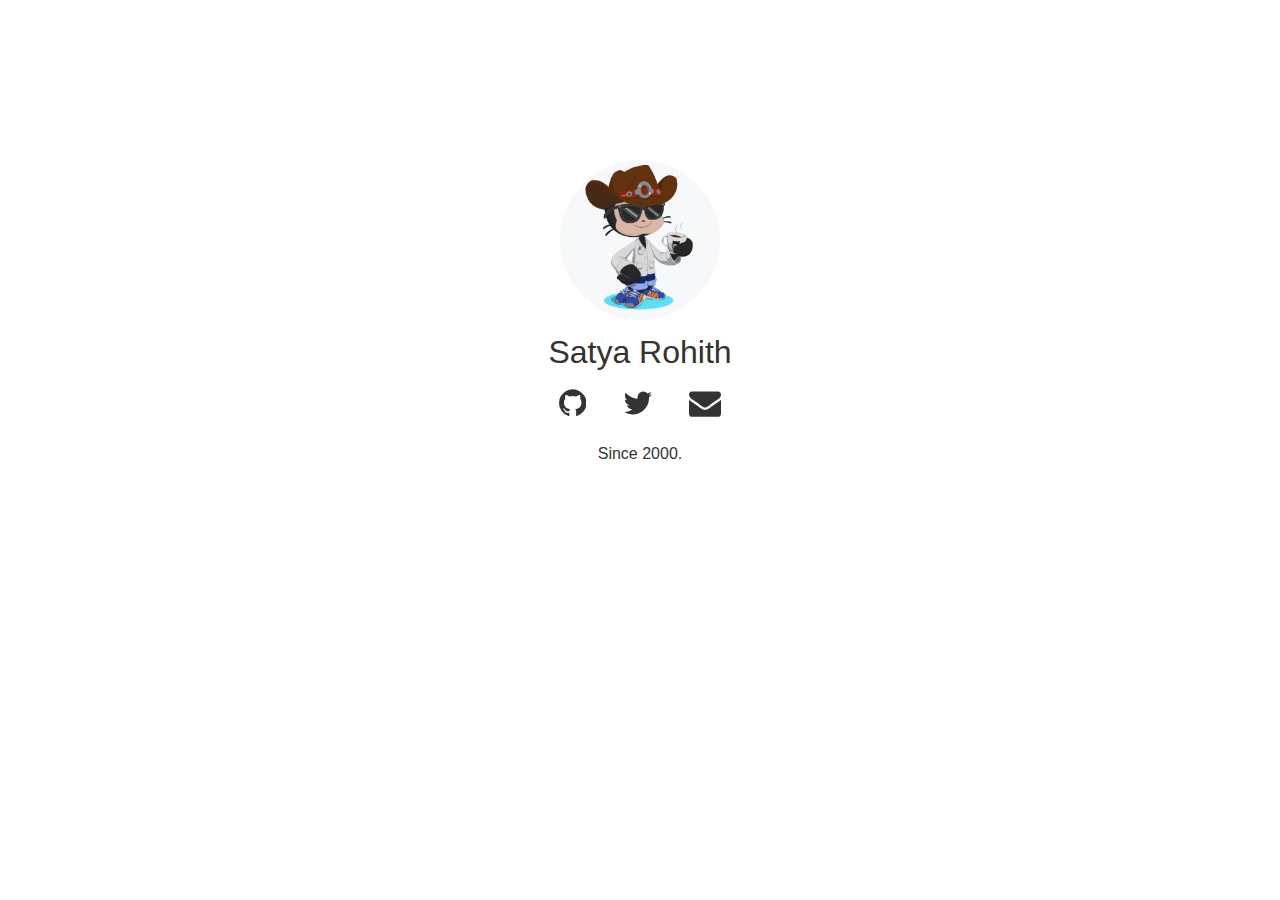
<file: index.html>
<!DOCTYPE html> <head> <meta charset=utf-8> <meta content="width=device-width,initial-scale=1" name=viewport> <meta content=#333333 name=theme-color> <base href=/ > <link href=global.css rel=stylesheet> <link href=manifest.json rel=manifest> <link href=favicon.png rel=icon type=image/png> <style>@media(prefers-color-scheme:dark){body{background:#000;color:#ddd}}.center-items.svelte-x9dzgr{margin-top:10rem;display:grid;place-items:center center}.profile.svelte-x9dzgr{width:10rem;height:10rem;border-radius:50%;margin-bottom:.8rem}.links.svelte-x9dzgr>a.svelte-x9dzgr{margin:1rem;text-decoration:none}footer.svelte-x9dzgr{display:flex;flex-direction:column;align-items:center}.fa-icon.svelte-1dof0an{display:inline-block;fill:currentColor}.fa-flip-horizontal.svelte-1dof0an{transform:scale(-1,1)}.fa-flip-vertical.svelte-1dof0an{transform:scale(1,-1)}.fa-spin.svelte-1dof0an{animation:svelte-1dof0an-fa-spin 1s 0s infinite linear}.fa-inverse.svelte-1dof0an{color:#fff}.fa-pulse.svelte-1dof0an{animation:svelte-1dof0an-fa-spin 1s infinite steps(8)}@keyframes svelte-1dof0an-fa-spin{0%{transform:rotate(0)}100%{transform:rotate(360deg)}}</style> <noscript id=sapper-head-start></noscript><title>Satya Rohith</title><noscript id=sapper-head-end></noscript> </head> <body> <div id=sapper> <main> <div class="svelte-x9dzgr center-items"> <img alt="Satya Rohith" src=/favicon.png class="svelte-x9dzgr profile"> <h1>Satya Rohith</h1> <div class="svelte-x9dzgr links"> <a class=svelte-x9dzgr href=https://github.com/satyarohith> <svg class="fa-icon svelte-1dof0an" height=32 role=presentation style=font-size:2em version=1.1 viewBox="0 0 1536 1792" width=27.428571428571427> <path d="M768 128q209 0 385.5 103t279.5 279.5 103 385.5q0 251-146.5 451.5t-378.5 277.5q-27 5-40-7t-13-30q0-3 0.5-76.5t0.5-134.5q0-97-52-142 57-6 102.5-18t94-39 81-66.5 53-105 20.5-150.5q0-119-79-206 37-91-8-204-28-9-81 11t-92 44l-38 24q-93-26-192-26t-192 26q-16-11-42.5-27t-83.5-38.5-85-13.5q-45 113-8 204-79 87-79 206 0 85 20.5 150t52.5 105 80.5 67 94 39 102.5 18q-39 36-49 103-21 10-45 15t-57 5-65.5-21.5-55.5-62.5q-19-32-48.5-52t-49.5-24l-20-3q-21 0-29 4.5t-5 11.5 9 14 13 12l7 5q22 10 43.5 38t31.5 51l10 23q13 38 44 61.5t67 30 69.5 7 55.5-3.5l23-4q0 38 0.5 88.5t0.5 54.5q0 18-13 30t-40 7q-232-77-378.5-277.5t-146.5-451.5q0-209 103-385.5t279.5-279.5 385.5-103zM291 1231q3-7-7-12-10-3-13 2-3 7 7 12 9 6 13-2zM322 1265q7-5-2-16-10-9-16-3-7 5 2 16 10 10 16 3zM352 1310q9-7 0-19-8-13-17-6-9 5 0 18t17 7zM394 1352q8-8-4-19-12-12-20-3-9 8 4 19 12 12 20 3zM451 1377q3-11-13-16-15-4-19 7t13 15q15 6 19-6zM514 1382q0-13-17-11-16 0-16 11 0 13 17 11 16 0 16-11zM572 1372q-2-11-18-9-16 3-14 15t18 8 14-14z" key=path-0></path> </svg> </a> <a class=svelte-x9dzgr href=https://twitter.com/satyarohith_> <svg class="fa-icon svelte-1dof0an" height=32 role=presentation style=font-size:2em version=1.1 viewBox="0 0 1664 1792" width=29.714285714285715> <path d="M1620 408q-67 98-162 167 1 14 1 42 0 130-38 259.5t-115.5 248.5-184.5 210.5-258 146-323 54.5q-271 0-496-145 35 4 78 4 225 0 401-138-105-2-188-64.5t-114-159.5q33 5 61 5 43 0 85-11-112-23-185.5-111.5t-73.5-205.5v-4q68 38 146 41-66-44-105-115t-39-154q0-88 44-163 121 149 294.5 238.5t371.5 99.5q-8-38-8-74 0-134 94.5-228.5t228.5-94.5q140 0 236 102 109-21 205-78-37 115-142 178 93-10 186-50z" key=path-0></path> </svg> </a> <a class=svelte-x9dzgr href=mailto:me@satyarohith.com> <svg class="fa-icon svelte-1dof0an" height=32 role=presentation style=font-size:2em version=1.1 viewBox="0 0 1792 1792" width=32> <path d="M1792 710v794q0 66-47 113t-113 47h-1472q-66 0-113-47t-47-113v-794q44 49 101 87 362 246 497 345 57 42 92.5 65.5t94.5 48 110 24.5h1 1q51 0 110-24.5t94.5-48 92.5-65.5q170-123 498-345 57-39 100-87zM1792 416q0 79-49 151t-122 123q-376 261-468 325-10 7-42.5 30.5t-54 38-52 32.5-57.5 27-50 9h-1-1q-23 0-50-9t-57.5-27-52-32.5-54-38-42.5-30.5q-91-64-262-182.5t-205-142.5q-62-42-117-115.5t-55-136.5q0-78 41.5-130t118.5-52h1472q65 0 112.5 47t47.5 113z" key=path-0></path> </svg> </a> </div> </div> </main> <footer class=svelte-x9dzgr> <p>Since 2000.</p> </footer> </div> <script>__SAPPER__={baseUrl:"",preloaded:[void 0,{}]};if('serviceWorker' in navigator)navigator.serviceWorker.register('/service-worker.js');(function(){try{eval("async function x(){}");var main="/client/client.b9e97f64.js"}catch(e){main="/client/legacy/client.90ed3c5d.js"};var s=document.createElement("script");try{new Function("if(0)import('')")();s.src=main;s.type="module";s.crossOrigin="use-credentials";}catch(e){s.src="/client/shimport@1.0.1.js";s.setAttribute("data-main",main);}document.head.appendChild(s);}());</script> <script async defer src=https://cdn.simpleanalytics.io/hello.js></script> <noscript><img alt="" src=https://api.simpleanalytics.io/hello.gif></noscript>
</file>
